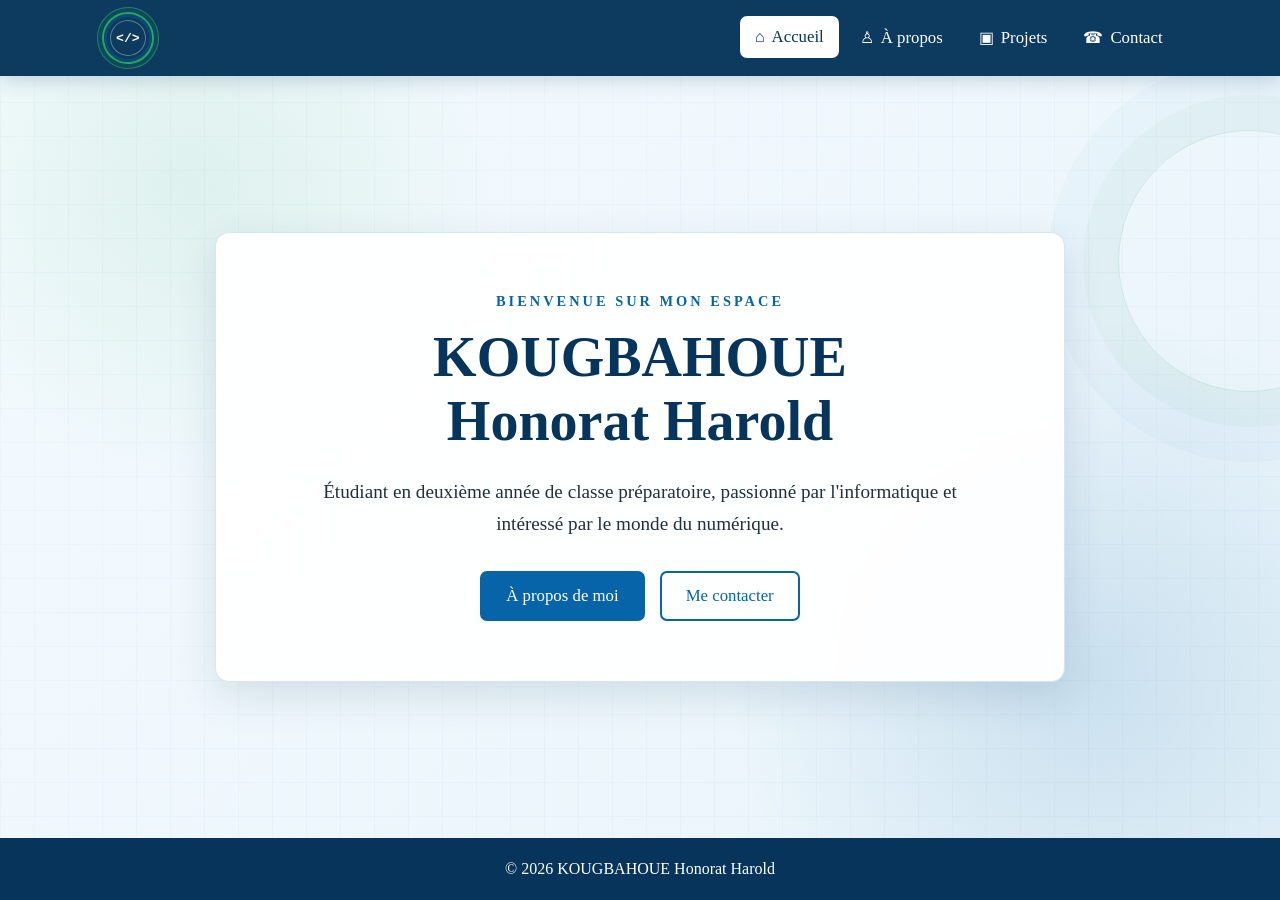
<file: index.html>
<!DOCTYPE html>
<html lang="fr">
<head>
    <meta charset="UTF-8">
    <meta name="viewport" content="width=device-width, initial-scale=1.0">
    <title>KOUGBAHOUE Honorat Harold - Accueil</title>
    <link rel="stylesheet" href="style.css">
</head>
<body>
<header>
    <nav class="navbar">
        <a href="index.html" class="logo" aria-label="Accueil - KHH"><span class="logo-symbol">&lt;/&gt;</span></a>
        <div class="nav-links">
            <a href="index.html" class="active"><span class="nav-icon">⌂</span><span>Accueil</span></a>
            <a href="a-propos.html"><span class="nav-icon">♙</span><span>À propos</span></a>
            <a href="projets.html"><span class="nav-icon">▣</span><span>Projets</span></a>
            <a href="tel:+2290192171875"><span class="nav-icon">☎</span><span>Contact</span></a>
        </div>
    </nav>
</header>

<main class="hero">
    <section class="card">
        <p class="welcome">BIENVENUE SUR MON ESPACE</p>
        <h1>KOUGBAHOUE<br>Honorat Harold</h1>
        <p class="description">
            Étudiant en deuxième année de classe préparatoire,
            passionné par l'informatique et intéressé par le monde du numérique.
        </p>
        <div class="actions">
            <a href="a-propos.html" class="button">À propos de moi</a>
            <a href="tel:+2290192171875" class="button button-outline">Me contacter</a>
        </div>
    </section>
</main>

<footer><p>&copy; 2026 KOUGBAHOUE Honorat Harold</p></footer>
</body>
</html>
</file>
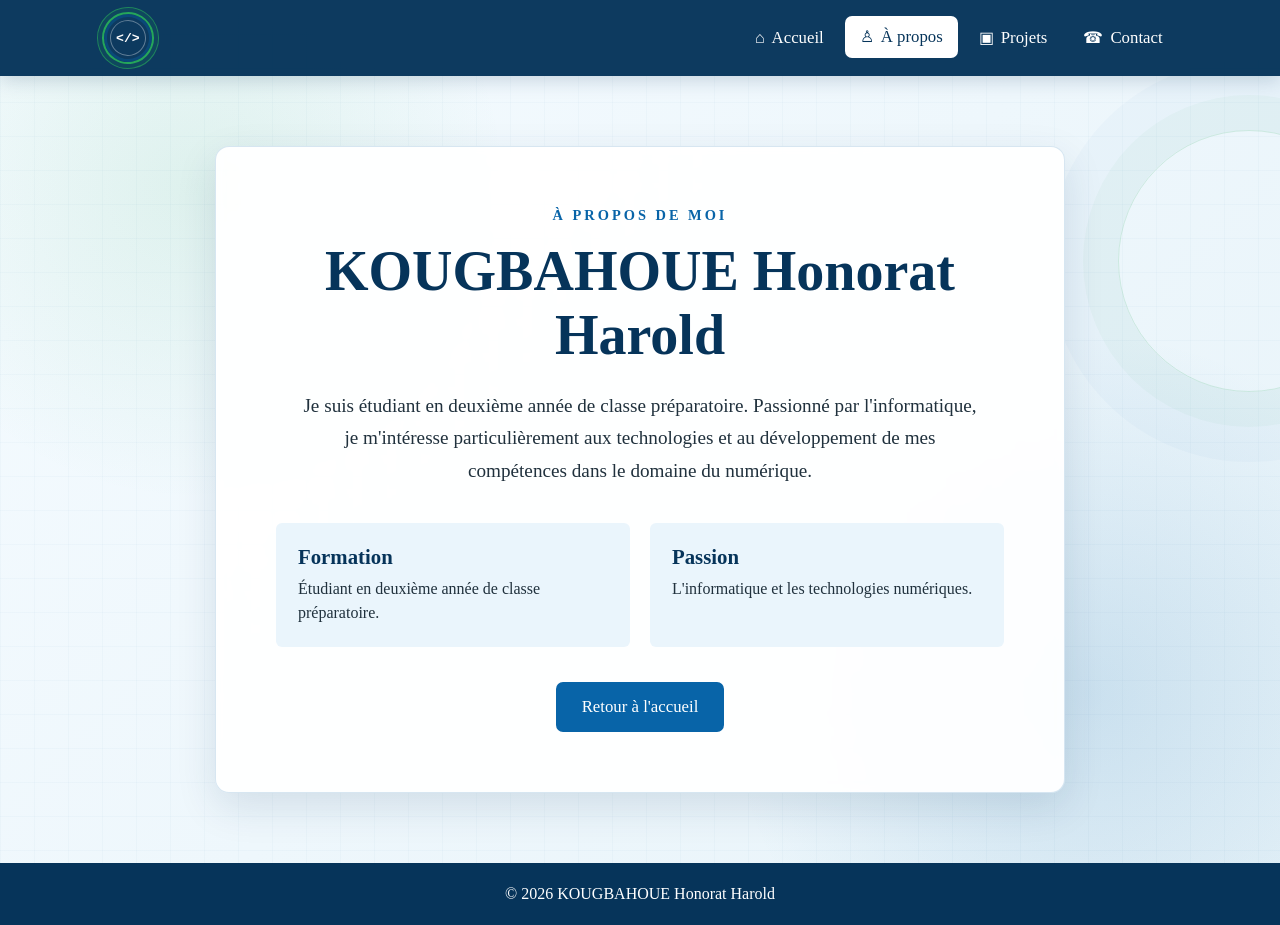
<file: a-propos.html>
<!DOCTYPE html>
<html lang="fr">
<head>
    <meta charset="UTF-8">
    <meta name="viewport" content="width=device-width, initial-scale=1.0">
    <title>À propos - KOUGBAHOUE Honorat Harold</title>
    <link rel="stylesheet" href="style.css">
</head>
<body>
<header>
    <nav class="navbar">
        <a href="index.html" class="logo" aria-label="Accueil - KHH"><span class="logo-symbol">&lt;/&gt;</span></a>
        <div class="nav-links">
            <a href="index.html"><span class="nav-icon">⌂</span><span>Accueil</span></a>
            <a href="a-propos.html" class="active"><span class="nav-icon">♙</span><span>À propos</span></a>
            <a href="projets.html"><span class="nav-icon">▣</span><span>Projets</span></a>
            <a href="tel:+2290192171875"><span class="nav-icon">☎</span><span>Contact</span></a>
        </div>
    </nav>
</header>

<main class="about">
    <section class="card about-card">
        <p class="welcome">À PROPOS DE MOI</p>
        <h1>KOUGBAHOUE Honorat Harold</h1>
        <p class="description">
            Je suis étudiant en deuxième année de classe préparatoire.
            Passionné par l'informatique, je m'intéresse particulièrement
            aux technologies et au développement de mes compétences dans
            le domaine du numérique.
        </p>
        <div class="info">
            <div><h2>Formation</h2><p>Étudiant en deuxième année de classe préparatoire.</p></div>
            <div><h2>Passion</h2><p>L'informatique et les technologies numériques.</p></div>
        </div>
        <a href="index.html" class="button">Retour à l'accueil</a>
    </section>
</main>

<footer><p>&copy; 2026 KOUGBAHOUE Honorat Harold</p></footer>
</body>
</html>
</file>
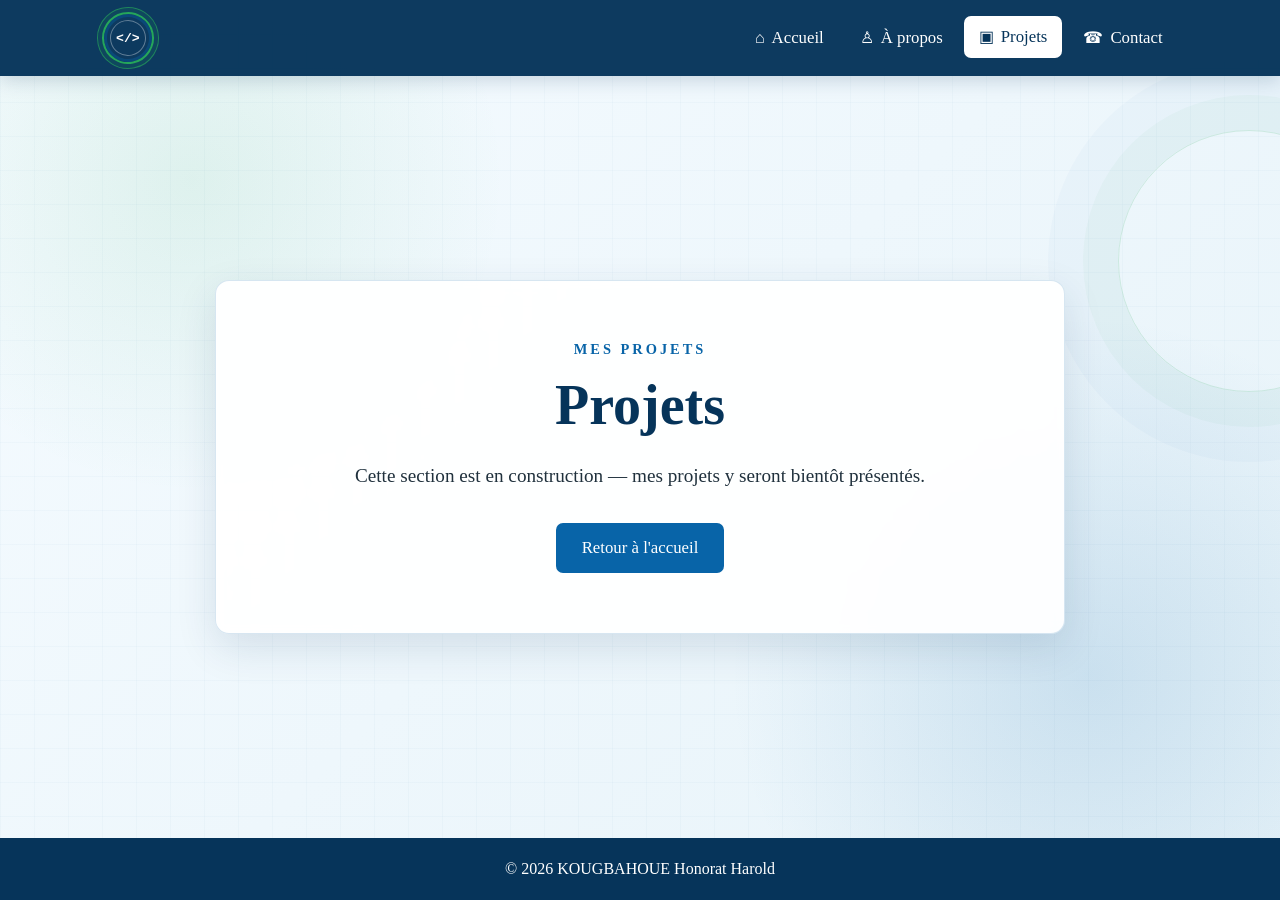
<file: projets.html>
<!DOCTYPE html>
<html lang="fr">
<head>
    <meta charset="UTF-8">
    <meta name="viewport" content="width=device-width, initial-scale=1.0">
    <title>Projets - KOUGBAHOUE Honorat Harold</title>
    <link rel="stylesheet" href="style.css">
</head>
<body>
<header>
    <nav class="navbar">
        <a href="index.html" class="logo" aria-label="Accueil - KHH"><span class="logo-symbol">&lt;/&gt;</span></a>
        <div class="nav-links">
            <a href="index.html"><span class="nav-icon">⌂</span><span>Accueil</span></a>
            <a href="a-propos.html"><span class="nav-icon">♙</span><span>À propos</span></a>
            <a href="projets.html" class="active"><span class="nav-icon">▣</span><span>Projets</span></a>
            <a href="tel:+2290192171875"><span class="nav-icon">☎</span><span>Contact</span></a>
        </div>
    </nav>
</header>

<main class="about">
    <section class="card about-card">
        <p class="welcome">MES PROJETS</p>
        <h1>Projets</h1>
        <p class="description">
            Cette section est en construction — mes projets y seront bientôt présentés.
        </p>
        <a href="index.html" class="button">Retour à l'accueil</a>
    </section>
</main>

<footer><p>&copy; 2026 KOUGBAHOUE Honorat Harold</p></footer>
</body>
</html>
</file>
<file: style.css>
* {
    box-sizing: border-box;
    margin: 0;
    padding: 0;
}

:root {
    --bleu: #0864a8;
    --bleu-fonce: #06345a;
    --bleu-clair: #eaf5fc;
    --vert: #25a65a;
    --blanc: #ffffff;
    --texte: #20313d;
    --bordure: rgba(8, 100, 168, 0.16);
}

html { scroll-behavior: smooth; }

body {
    min-height: 100vh;
    display: flex;
    flex-direction: column;
    position: relative;
    overflow-x: hidden;
    font-family: "Times New Roman", Times, serif;
    color: var(--texte);
    background:
        radial-gradient(circle at 15% 20%, rgba(37,166,90,.10), transparent 24%),
        radial-gradient(circle at 85% 75%, rgba(8,100,168,.14), transparent 28%),
        linear-gradient(135deg, #f5fbff, #e7f3f9);
}

/* Grille technique discrète */
body::before {
    content: "";
    position: fixed;
    inset: 0;
    z-index: -1;
    pointer-events: none;
    opacity: .55;
    background-image:
        linear-gradient(rgba(8,100,168,.045) 1px, transparent 1px),
        linear-gradient(90deg, rgba(8,100,168,.045) 1px, transparent 1px);
    background-size: 34px 34px;
}

body::after {
    content: "";
    position: fixed;
    width: 260px;
    height: 260px;
    right: -100px;
    top: 130px;
    z-index: -1;
    border: 1px solid rgba(37,166,90,.16);
    border-radius: 50%;
    box-shadow: 0 0 0 35px rgba(37,166,90,.035), 0 0 0 70px rgba(8,100,168,.025);
    pointer-events: none;
}

.navbar {
    width: 100%;
    min-height: 76px;
    display: flex;
    align-items: center;
    justify-content: space-between;
    padding: 10px 8%;
    background: rgba(6,52,90,.97);
    box-shadow: 0 4px 18px rgba(6,52,90,.18);
}

.logo {
    width: 52px;
    height: 52px;
    display: flex;
    align-items: center;
    justify-content: center;
    position: relative;
    color: var(--blanc);
    text-decoration: none;
    border: 2px solid var(--vert);
    border-radius: 50%;
    transform: rotate(-12deg);
    box-shadow: 0 0 0 4px rgba(37,166,90,.12), inset 0 0 0 3px rgba(8,100,168,.35);
}

.logo::before,
.logo::after {
    content: "";
    position: absolute;
    border: 1px solid rgba(37,166,90,.7);
    border-radius: 50%;
}

.logo::before { inset: -7px; }
.logo::after { inset: 6px; border-color: rgba(255,255,255,.35); }

.logo-symbol {
    position: relative;
    z-index: 2;
    transform: rotate(12deg);
    font-family: "Courier New", monospace;
    font-size: .82rem;
    font-weight: bold;
}

.nav-links {
    display: flex;
    align-items: center;
    gap: 6px;
}

.nav-links a {
    display: flex;
    align-items: center;
    gap: 7px;
    color: var(--blanc);
    text-decoration: none;
    padding: 11px 15px;
    border-radius: 7px;
    font-size: 1.05rem;
    transition: background .2s, color .2s, transform .2s;
}

.nav-links a:hover,
.nav-links a.active {
    background: var(--blanc);
    color: var(--bleu-fonce);
    transform: translateY(-1px);
}

.nav-icon {
    font-family: Arial, sans-serif;
    font-size: 1rem;
    line-height: 1;
}

.hero, .about {
    width: 100%;
    flex: 1;
    display: flex;
    justify-content: center;
    align-items: center;
    padding: 70px 20px;
}

.card {
    width: min(850px, 100%);
    padding: 60px;
    text-align: center;
    background: rgba(255,255,255,.94);
    border: 1px solid var(--bordure);
    border-radius: 14px;
    box-shadow: 0 14px 40px rgba(6,52,90,.12);
    backdrop-filter: blur(5px);
}

.welcome {
    margin-bottom: 15px;
    color: var(--bleu);
    font-weight: bold;
    letter-spacing: 3px;
    font-size: .9rem;
}

h1 {
    margin-bottom: 22px;
    color: var(--bleu-fonce);
    font-size: clamp(2rem, 5vw, 3.5rem);
    line-height: 1.15;
}

.description {
    max-width: 680px;
    margin: 0 auto 30px;
    font-size: 1.2rem;
    line-height: 1.7;
}

.actions {
    display: flex;
    justify-content: center;
    gap: 15px;
    flex-wrap: wrap;
}

.button {
    display: inline-block;
    padding: 13px 24px;
    border: 2px solid var(--bleu);
    border-radius: 7px;
    background: var(--bleu);
    color: var(--blanc);
    text-decoration: none;
    font-size: 1.05rem;
    transition: .2s;
}

.button:hover {
    background: var(--bleu-fonce);
    border-color: var(--bleu-fonce);
    transform: translateY(-2px);
}

.button-outline {
    background: transparent;
    color: var(--bleu);
}

.button-outline:hover { color: var(--blanc); }

.info {
    display: grid;
    grid-template-columns: repeat(2, 1fr);
    gap: 20px;
    margin: 35px 0;
    text-align: left;
}

.info div {
    padding: 22px;
    background: var(--bleu-clair);
    border-radius: 6px;
}

.info h2 {
    margin-bottom: 8px;
    color: var(--bleu-fonce);
    font-size: 1.3rem;
}

.info p { line-height: 1.5; font-size: 1rem; }

footer {
    padding: 22px;
    text-align: center;
    background: var(--bleu-fonce);
    color: var(--blanc);
}

@media (max-width: 650px) {
    .navbar {
        padding: 12px 5%;
        flex-direction: column;
        gap: 10px;
    }

    .nav-links {
        width: 100%;
        justify-content: center;
        flex-wrap: wrap;
    }

    .nav-links a {
        padding: 9px 10px;
        font-size: .95rem;
    }

    .card { padding: 40px 22px; }
    .info { grid-template-columns: 1fr; }
}
</file>
